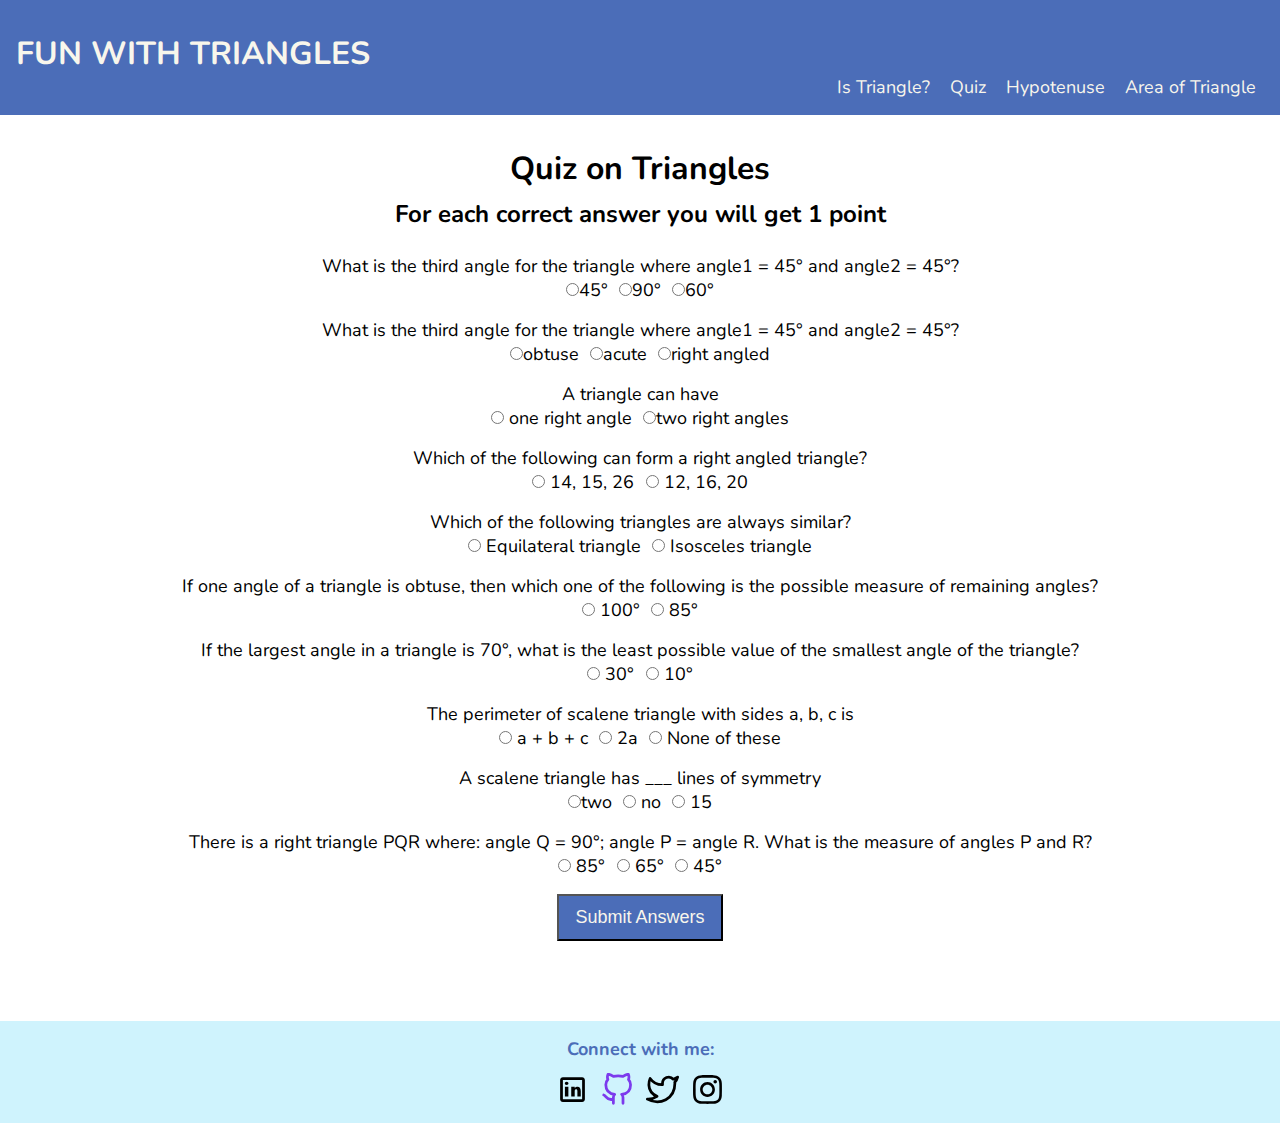
<file: index.html>
<!DOCTYPE html>
<html lang="en">
<head>
    <meta charset="UTF-8">
    <meta http-equiv="X-UA-Compatible" content="IE=edge">
    <meta name="viewport" content="width=device-width, initial-scale=1.0">
    <title>Quiz | Fun with Triangles</title>
    <link rel="stylesheet" href="./styles/style.css">
</head>
<body>
  <header>
    <h1>FUN WITH TRIANGLES</h1>
    <nav>
          <a class="nav-items" href="./pages/angles.html">Is Triangle?</a>
          <a class="nav-items" href="/">Quiz</a>
          <a class="nav-items" href="./pages/hypotenuse.html">Hypotenuse</a>
          <a class="nav-items" href="./pages/area.html">Area of Triangle</a>

    </nav>
  </header>
 
  <main>
        <h1>Quiz on Triangles</h1>
        <p>For each correct answer you will get 1 point</p>
        
        <form class="quiz-form">
            <div class="question-container">
                <p>
                  What is the third angle for the triangle where angle1 = 45° and
                  angle2 = 45°?
                </p>
                <label><input type="radio" name="question1" value="45°" />45°</label>
                <label><input type="radio" name="question1" value="90°" />90°</label>
                <label><input type="radio" name="question1" value="60°" />60°</label>
            </div>
            <div class="question-container">
                <p>
                  What is the third angle for the triangle where angle1 = 45° and
                  angle2 = 45°?
                </p>
                <label>
                  <input type="radio" name="question2" value="obtuse" />obtuse
                </label>
                <label
                  ><input type="radio" name="question2" value="acute" />acute</label
                >
                <label
                  ><input type="radio" name="question2" value="right angled" />right
                  angled</label
                >
            </div>
            <div class="question-container">
                <p>A triangle can have</p>
                <label>
                  <input type="radio" name="question3" value="one right angle" />
                  one right angle
                </label>
                <label
                  ><input type="radio" name="question3" value="two right angles" />two
                  right angles</label>
            </div>
            <div class="question-container">
                <p>Which of the following can form a right angled triangle?</p>
                <label>
                  <input type="radio" name="question4" value="14, 15, 26" />
                  14, 15, 26
                </label>
                <label>
                  <input type="radio" name="question4" value="12, 16, 20" />
                  12, 16, 20</label>
            </div>
            <div class="question-container">
                <p>Which of the following triangles are always similar?</p>
                <label>
                  <input type="radio" name="question5" value="Equilateral triangle" />
                  Equilateral triangle
                </label>
                <label>
                  <input type="radio" name="question5" value="Isosceles triangle" />
                  Isosceles triangle</label>
            </div>
            <div class="question-container">
                <p>
                  If one angle of a triangle is obtuse, then which one of the
                  following is the possible measure of remaining angles?
                </p>
                <label>
                  <input type="radio" name="question6" value="100°" />
                  100°
                </label>
                <label>
                  <input type="radio" name="question6" value="85°" />
                  85°</label
                >
            </div>
      
            <div class="question-container">
                <p>
                  If the largest angle in a triangle is 70°, what is the least
                  possible value of the smallest angle of the triangle?
                </p>
                <label>
                  <input type="radio" name="question7" value="30°" />
                  30°
                </label>
                <label>
                  <input type="radio" name="question7" value="10°" />
                  10°
                </label>
            </div>
      
            <div class="question-container">
                <p>The perimeter of scalene triangle with sides a, b, c is</p>
                <label>
                  <input type="radio" name="question8" value="a + b + c" />
                  a + b + c
                </label>
                <label>
                  <input type="radio" name="question8" value="2a" />
                  2a
                </label>
                <label>
                  <input type="radio" name="question8" value="None of these" />
                  None of these
                </label>
            </div>
      
            <div class="question-container">
                <p>A scalene triangle has ___ lines of symmetry</p>
                <label>
                  <input type="radio" name="question9" value="two" />two
                </label>
                <label>
                  <input type="radio" name="question9" value="no" />
                  no
                </label>
                <label>
                  <input type="radio" name="question9" value="15" />
                  15
                </label>
            </div>
      
            <div class="question-container">
                <p>
                  There is a right triangle PQR where: angle Q = 90°; angle P = angle
                  R. What is the measure of angles P and R?
                </p>
                <label>
                  <input type="radio" name="question10" value="85°" />
                  85°
                </label>
                <label>
                  <input type="radio" name="question10" value="65°" />
                  65°
                </label>
                <label>
                  <input type="radio" name="question10" value="45°" />
                  45°
                </label>
            </div>
        </form>
        <button id="submit-answers">Submit Answers</button>
        <div id="output-message"></div>
        
        
    </main>
    <script src="./scripts/quiz.js" type="text/javascript"></script>   
    <footer>
      <p>Connect with me:</p>
      <nav>
        <a href="https://www.linkedin.com/in/ankit-joshi-1411451ab/"><img src="./images/icons8-linkedin.svg" alt="linkedin"></a>
        <a href="https://github.com/ankit9015"><img src="./images/github.svg" alt="discord"></a>
        <a href="https://twitter.com/Ankitjoshi98"><img src="./images/twitter.svg" alt="discord"></a>
        <a href="https://www.instagram.com/_ankit.joshi/"><img src="./images/instagram.svg" alt="discord"></a>
    </nav>
    </footer>
</body>
</html>
</file>
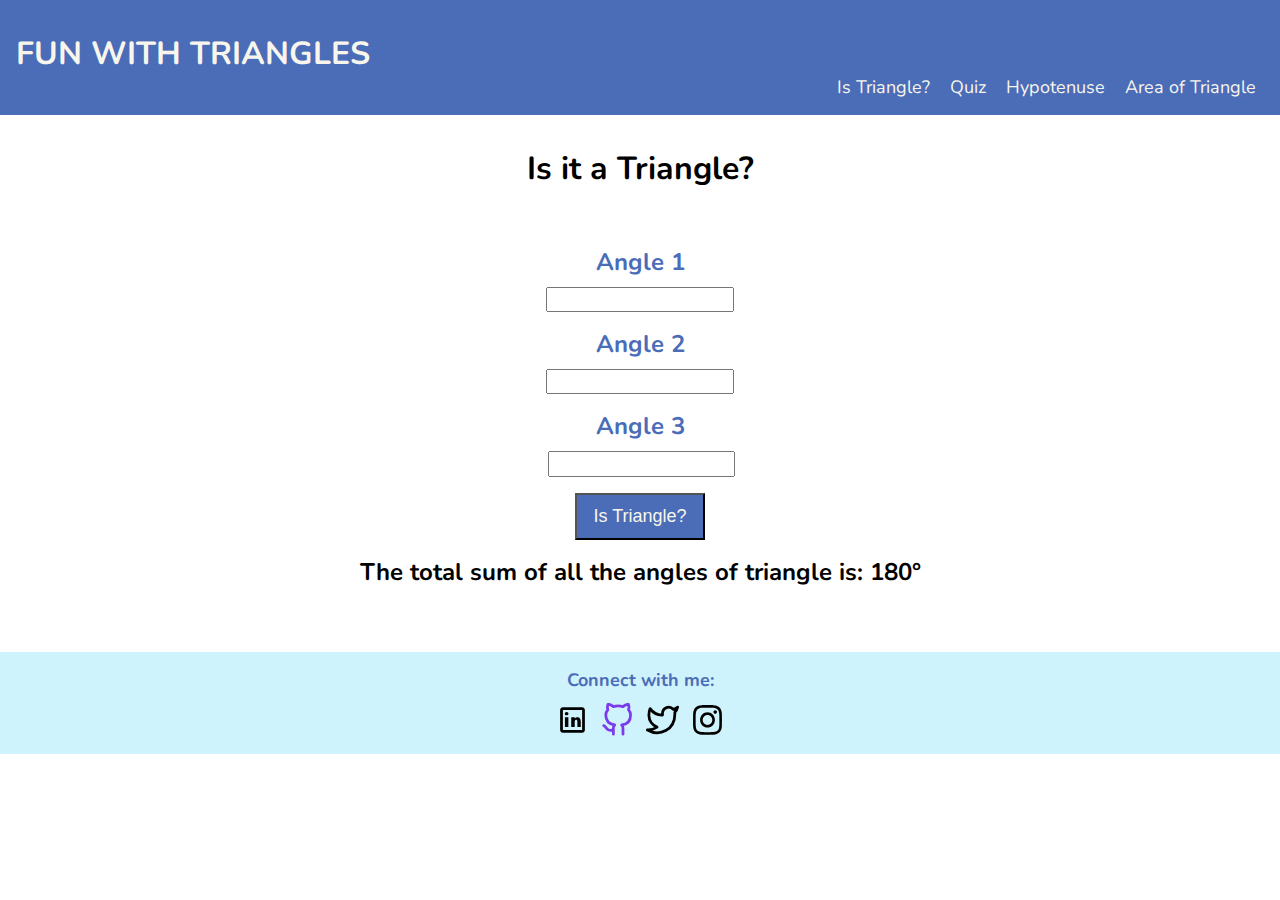
<file: pages/angles.html>
<!DOCTYPE html>
<html lang="en">
<head>
    <meta charset="UTF-8">
    <meta http-equiv="X-UA-Compatible" content="IE=edge">
    <meta name="viewport" content="width=device-width, initial-scale=1.0">
    <title>Home | Fun with Triangles</title>
    <link rel="stylesheet" href="../styles/style.css">
</head>
<body>
    <header>
        <h1>FUN WITH TRIANGLES</h1>
        <nav>           
                <a class="nav-items" href="/">Is Triangle?</a>
                <a class="nav-items" href="../index.html">Quiz</a>
                <a class="nav-items" href="./hypotenuse.html">Hypotenuse</a>
                <a class="nav-items" href="./area.html">Area of Triangle</a>
        </nav>
    </header>
    
    
    <main>
        <h1>Is it a Triangle?</h1>
        <div class="question-container">
            <label for="angle1"><p>Angle 1</p></label>
            <input type="number" class="angle" id="angle1">
            <label for="angle2"><p>Angle 2</p></label>
            <input type="number" class="angle" id="angle2">
            <label for="angle3"><p>Angle 3</p></label>
            <input type="number" class="angle" id="angle3">
            <button id="is-triangle">Is Triangle?</button>
        </div>
        <div class="formula-container">
            <h2>The total sum of all the angles of triangle is: 180°</h2>  
        </div>
        <div id="output-message"></div>
    </main>
    <footer>
        <p>Connect with me:</p>
        <ul class="footer-list">
          <nav>
            <a href="https://www.linkedin.com/in/ankit-joshi-1411451ab/"><img src="../images/icons8-linkedin.svg" alt="linkedin"></a>
            <a href="https://github.com/ankit9015"><img src="../images/github.svg" alt="discord"></a>
            <a href="https://twitter.com/Ankitjoshi98"><img src="../images/twitter.svg" alt="discord"></a>
            <a href="https://www.instagram.com/_ankit.joshi/"><img src="../images/instagram.svg" alt="discord"></a>
        </nav>
      </footer>
    <script src="../scripts/angle.js" type="text/javascript"></script>
</body>
</html>
</file>
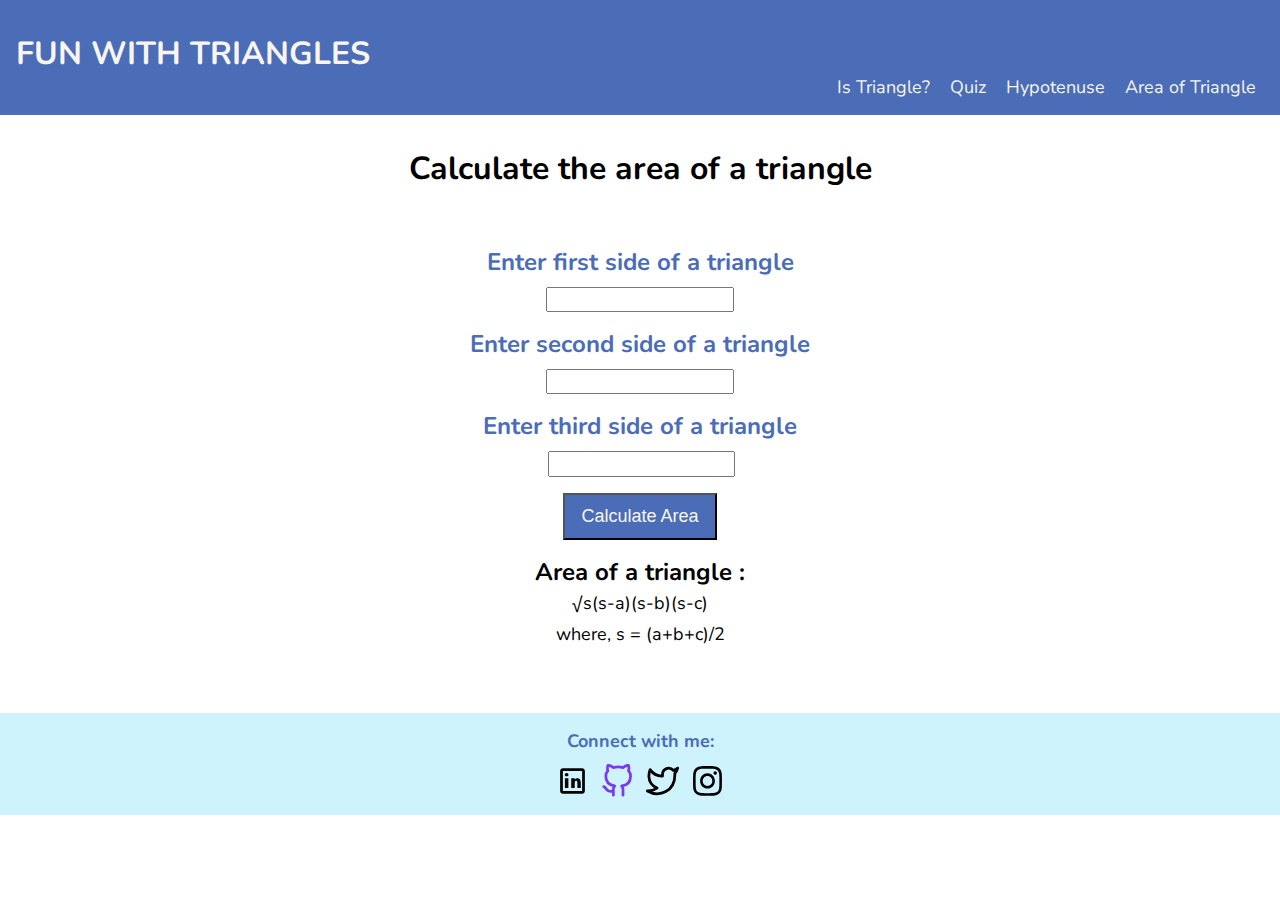
<file: pages/area.html>
<!DOCTYPE html>
<html lang="en">
<head>
    <meta charset="UTF-8">
    <meta http-equiv="X-UA-Compatible" content="IE=edge">
    <meta name="viewport" content="width=device-width, initial-scale=1.0">
    <title>Area of Triangle | Fun with Triangles</title>
    <link rel="stylesheet" href="../styles/style.css">
</head>
<body>
    <header>
        <h1>FUN WITH TRIANGLES</h1>
        <nav>        
            <a class="nav-items" href="./angles.html">Is Triangle?</a>
            <a class="nav-items" href="../index.html">Quiz</a>
            <a class="nav-items" href="./hypotenuse.html">Hypotenuse</a>
            <a class="nav-items" href="/">Area of Triangle</a>
        </nav>
    </header>
    
    <main>
        <h1>Calculate the area of a triangle</h1>
        <div class="question-container">
            <label for="side1"><p>Enter first side of a triangle</p></label>
            <input type="number" class="side" id="side1">
            <label for="side2"><p>Enter second side of a triangle</p></label>
            <input type="number" class="side" id="side2">
            <label for="side3"><p>Enter third side of a triangle</p></label>
            <input type="number" class="side" id="side3">
            <button id="calculate-area">Calculate Area</button>
        </div>                
        <div class="formula-container">
            <h2>Area of a triangle :</h2>
            <p>√s(s-a)(s-b)(s-c)</p>  
            <p>where, s = (a+b+c)/2</p>  
        </div>
        <div id="output-message"></div>
    </main>
    <footer>
        <p>Connect with me:</p>
        <nav>
          <a href="https://www.linkedin.com/in/ankit-joshi-1411451ab/"><img src="../images/icons8-linkedin.svg" alt="linkedin"></a>
          <a href="https://github.com/ankit9015"><img src="../images/github.svg" alt="discord"></a>
          <a href="https://twitter.com/Ankitjoshi98"><img src="../images/twitter.svg" alt="discord"></a>
          <a href="https://www.instagram.com/_ankit.joshi/"><img src="../images/instagram.svg" alt="discord"></a>
      </nav>
      </footer>
    <script src="../scripts/area.js" type="text/javascript"></script>
</body>
</html>
</file>
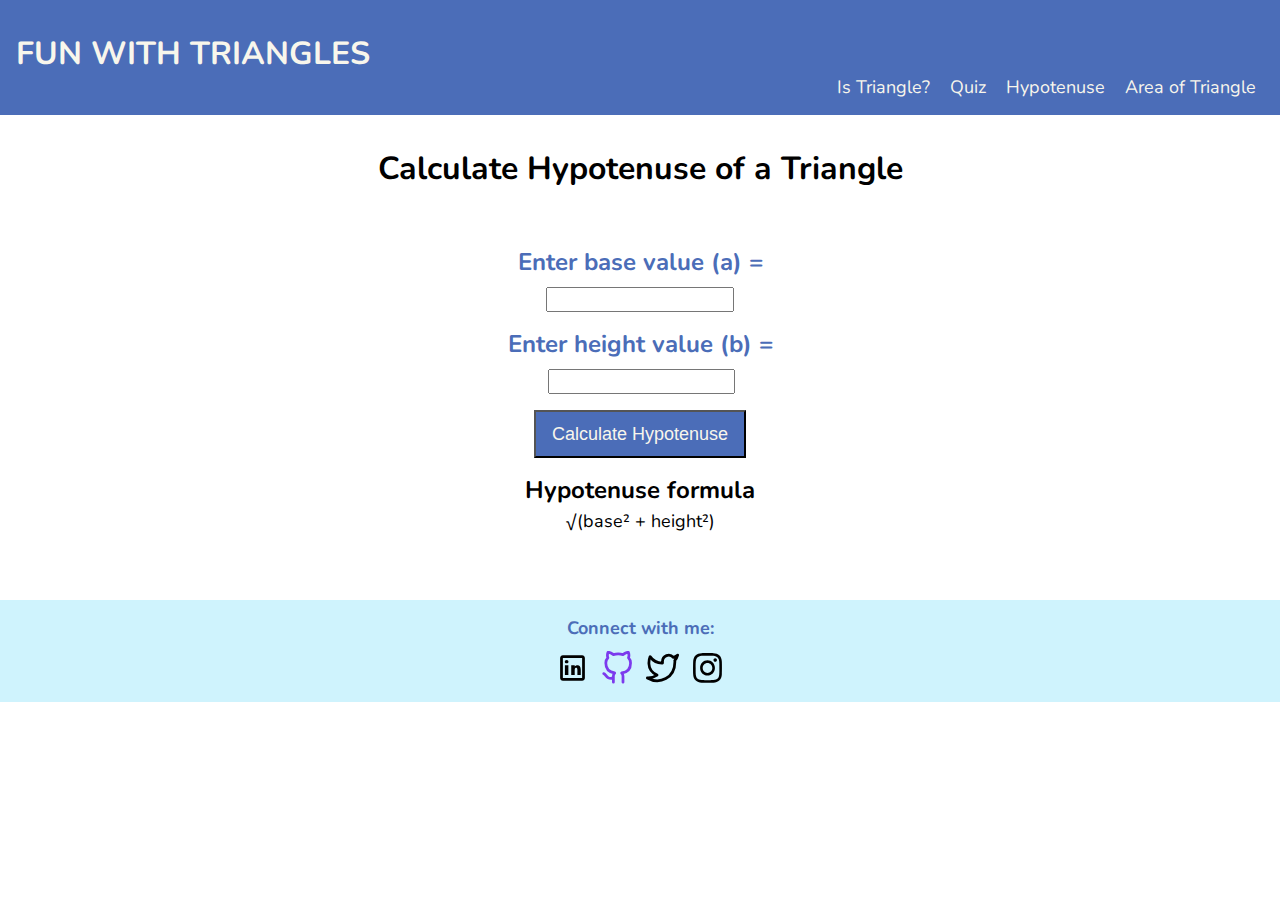
<file: pages/hypotenuse.html>
<!DOCTYPE html>
<html lang="en">
<head>
    <meta charset="UTF-8">
    <meta http-equiv="X-UA-Compatible" content="IE=edge">
    <meta name="viewport" content="width=device-width, initial-scale=1.0">
    <title>Hypotenuse | Fun with Triangles</title>
    <link rel="stylesheet" href="../styles/style.css">
</head>
<body>
    <header>
        <h1>FUN WITH TRIANGLES</h1>
        <nav>           
                <a class="nav-items" href="./angles.html">Is Triangle?</a>
                <a class="nav-items" href="../index.html">Quiz</a>
                <a class="nav-items" href="/">Hypotenuse</a>
                <a class="nav-items" href="./area.html">Area of Triangle</a>
        </nav>
    </header>
    
    <main>
        <h1>Calculate Hypotenuse of a Triangle</h1>
        <div class="question-container">
            <label class="side" for="base"><p>Enter base value (a) =</p></label>
            <input type="number" id="base">
            <label class="side" for="height"><p>Enter height value (b) =</p></label>
            <input type="number" id="height">
            <button id="calculate-hypotenuse">Calculate Hypotenuse</button>
        </div>
        <div class="formula-container">
            <h2>Hypotenuse formula</h2>
            <p>√(base² + height²)</p>    
        </div>
        <div id="output-message"></div>
    </main>
    <footer>
        <p>Connect with me:</p>
        <nav>
          <a href="https://www.linkedin.com/in/ankit-joshi-1411451ab/"><img src="../images/icons8-linkedin.svg" alt="linkedin"></a>
          <a href="https://github.com/ankit9015"><img src="../images/github.svg" alt="discord"></a>
          <a href="https://twitter.com/Ankitjoshi98"><img src="../images/twitter.svg" alt="discord"></a>
          <a href="https://www.instagram.com/_ankit.joshi/"><img src="../images/instagram.svg" alt="discord"></a>
      </nav>
      </footer>
    <script src="../scripts/hypotenuse.js" type="text/javascript"></script>
</body>
</html>
</file>
<file: styles/style.css>
@import url('https://fonts.googleapis.com/css2?family=Nunito&display=swap');

* {
    padding: 0;
    margin: 0;
    box-sizing: border-box;
}

:root {
    --primary-color: rgb(75, 109, 184);
    --footer-color: rgb(207, 243, 253);
    --white: rgb(248, 246, 236);
}

body {
    background-color: var(--background-color);
    font-family: 'Nunito', sans-serif;
    margin: 0;
}

a {
    text-decoration: none;
}

/* Header */

header {
    background-color: var(--primary-color);
    width: 100vw;
    padding: 1rem;
}

header h1 {
    font-size: 2rem;
    align-self: left;
    color: var(--white);
}

nav {
    text-align: right;
    vertical-align: bottom;   
}

.nav-items {
    padding: 1rem 0.5rem;
    color: var(--white);
    font-size: large;
}

/* Main */

main {
    margin-top: 1rem;
    margin-bottom: 1rem;
    text-align: center;
}

h1 {
    padding-top: 1rem;
}

main > p {
    font-size: 1.5rem;
    font-weight: bold;
    padding: 0.5rem;
}

.question-container {
    font-size: large;
    margin: 1rem;
}

input {
    margin: auto;
    padding: 0.2rem;
    outline: var(--primary-color);
    outline-width: 4px;
}

label {
    padding: 0.2rem;    
}

label p {
    color: var(--primary-color);
    font-size: 1.5rem;
    font-weight: bold;  
    margin-top: 0.5rem;
    padding: 0.5rem;
}

button {
    display: block;
    margin: 1rem auto;
    padding: 0.7rem 1rem;
    background-color: var(--primary-color);
    color: var(--white);
    font-size: large;
}

.formula-container p {
    font-size: large;
    padding: 0.2rem;
}

/* Output */

#output-message {
    padding: 0.5rem;
    font-size: x-large;
    font-weight: bold;
    color: var(--primary-color);
}

/* Footer */

footer {
    text-align: center;
    font-size: large;
    font-weight: bold;
    background-color: var(--footer-color);
    color: var(--primary-color);
    margin-top: 3rem;
}

footer p{
    padding-top: 1rem;
}

footer nav {
    text-align: center;
    padding: 0.5rem;
}

a,
img {
  margin: auto;
}

img {
    width: 40px;
    height: 40px;
    padding: 0.2rem;
  }
</file>
